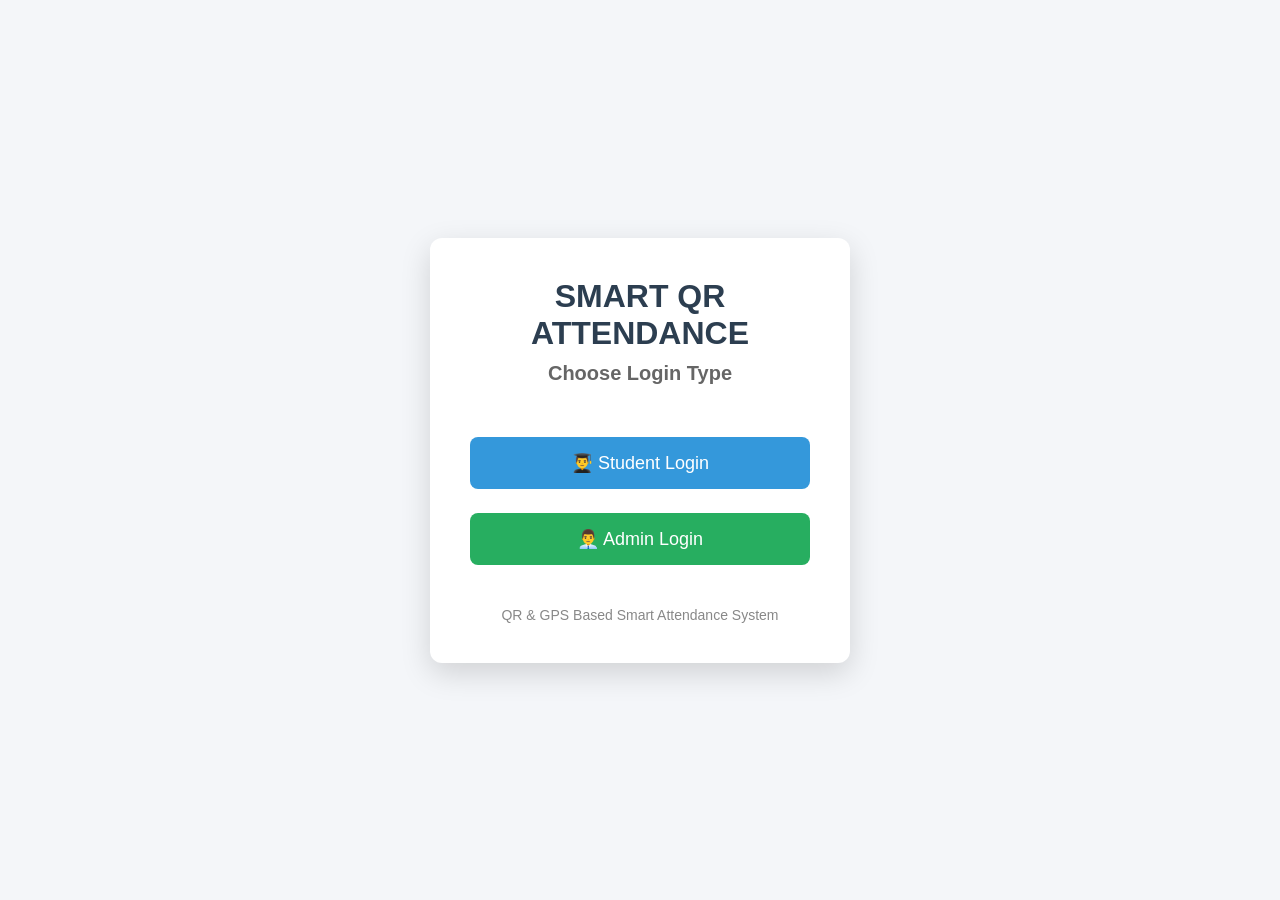
<file: frontend/index.html>
<!DOCTYPE html>
<html lang="en">

<head>

    <meta charset="UTF-8">

    <meta name="viewport" content="width=device-width, initial-scale=1.0">

    <title>Smart QR Attendance</title>

    <style>

        *{
            margin:0;
            padding:0;
            box-sizing:border-box;
            font-family:Arial, Helvetica, sans-serif;
        }

        body{

            background:#f4f6f9;

            display:flex;

            justify-content:center;

            align-items:center;

            height:100vh;

        }

        .container{

            width:420px;

            background:white;

            padding:40px;

            border-radius:12px;

            box-shadow:0 10px 30px rgba(0,0,0,.15);

            text-align:center;

        }

        h1{

            color:#2c3e50;

            margin-bottom:10px;

        }

        h2{

            color:#666;

            margin-bottom:40px;

            font-size:20px;

        }

        .btn{

            width:100%;

            padding:15px;

            margin:12px 0;

            border:none;

            border-radius:8px;

            font-size:18px;

            cursor:pointer;

            transition:.3s;

        }

        .student{

            background:#3498db;

            color:white;

        }

        .student:hover{

            background:#2980b9;

        }

        .admin{

            background:#27ae60;

            color:white;

        }

        .admin:hover{

            background:#1f8a4d;

        }

        p{

            margin-top:30px;

            color:#888;

            font-size:14px;

        }

    </style>

</head>

<body>

<div class="container">

    <h1>SMART QR ATTENDANCE</h1>

    <h2>Choose Login Type</h2>

    <button
        class="btn student"
        onclick="studentLogin()">

        👨‍🎓 Student Login

    </button>

    <button
        class="btn admin"
        onclick="adminLogin()">

        👨‍💼 Admin Login

    </button>

    <p>

        QR & GPS Based Smart Attendance System

    </p>

</div>

<script>

function studentLogin(){

    window.location.href="/login";

}

function adminLogin(){

    window.location.href="/login?role=admin";

}

</script>

</body>

</html>
</file>
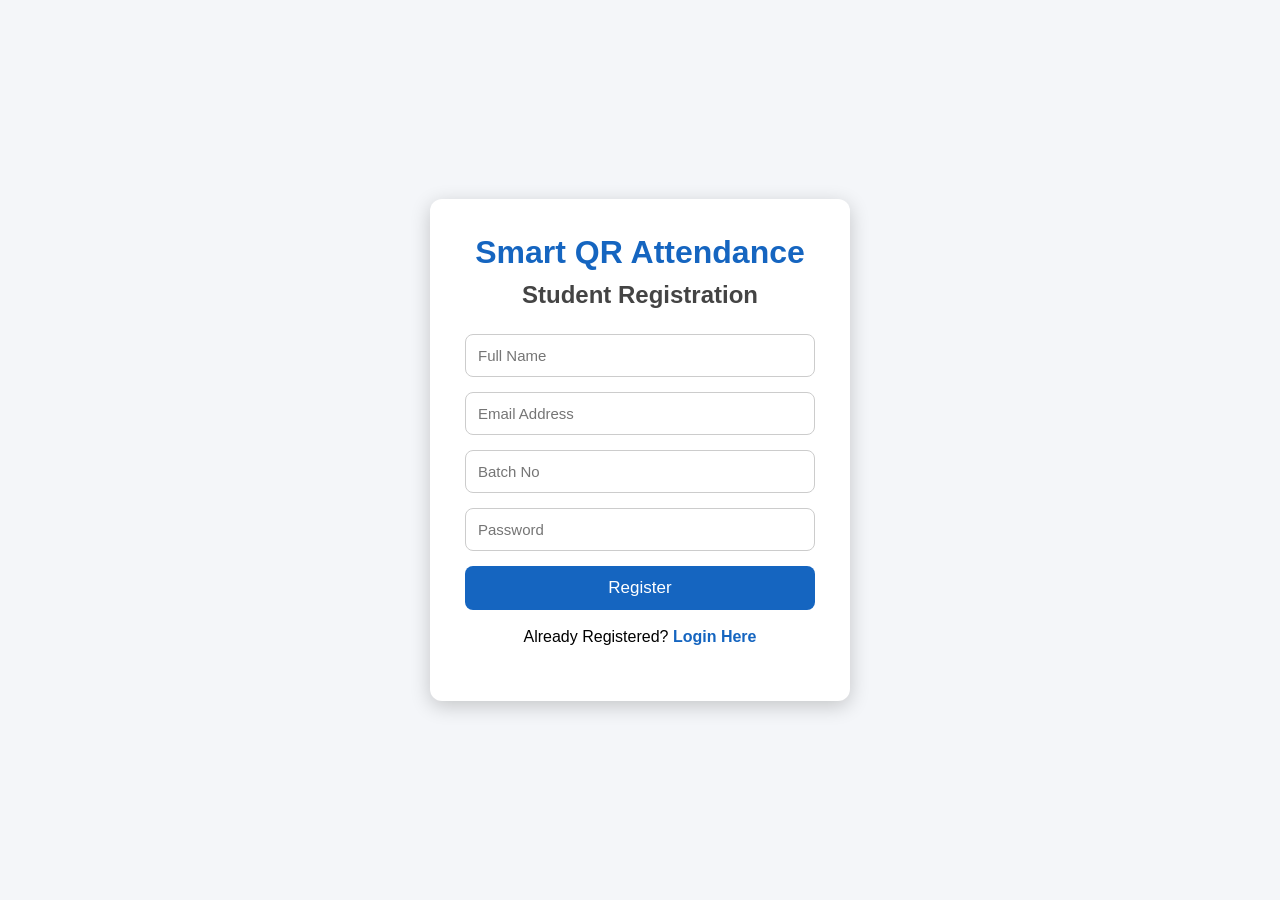
<file: frontend/register.html>
<!DOCTYPE html>
<html lang="en">

<head>

    <meta charset="UTF-8">

    <meta name="viewport"
          content="width=device-width, initial-scale=1.0">

    <title>Student Registration</title>

    <link rel="stylesheet" href="css/style.css">

</head>

<body>

<div class="container">

    <div class="card">

        <h1>Smart QR Attendance</h1>

        <h2>Student Registration</h2>

        <form id="registerForm">

            <input
                type="text"
                id="full_name"
                placeholder="Full Name"
                required>

            <input
                type="email"
                id="email"
                placeholder="Email Address"
                required>

            <input
                type="text"
                id="batch_no"
                placeholder="Batch No"
                required>

            
            <input
                type="password"
                id="password"
                placeholder="Password"
                required>

            <button type="submit">

                Register

            </button>

        </form>

        <p>

            Already Registered?

            <a href="/login">

                Login Here

            </a>

        </p>

        <div id="message"></div>

    </div>

</div>

<script src="js/register.js"></script>

</body>
</html>
</file>
<file: frontend/css/style.css>
*{
    margin:0;
    padding:0;
    box-sizing:border-box;
    font-family:Arial, Helvetica, sans-serif;
}

body{

    background:#f4f6f9;

    display:flex;

    justify-content:center;

    align-items:center;

    min-height:100vh;

}

.container{

    width:100%;

    display:flex;

    justify-content:center;

    align-items:center;

}

.card{

    width:420px;

    background:white;

    padding:35px;

    border-radius:12px;

    box-shadow:0px 5px 20px rgba(0,0,0,0.2);

}

.card h1{

    text-align:center;

    color:#1565C0;

    margin-bottom:10px;

}

.card h2{

    text-align:center;

    margin-bottom:25px;

    color:#444;

}

input{

    width:100%;

    padding:12px;

    margin-bottom:15px;

    border:1px solid #ccc;

    border-radius:8px;

    font-size:15px;

}

input:focus{

    outline:none;

    border:1px solid #1565C0;

}

button{

    width:100%;

    padding:12px;

    border:none;

    border-radius:8px;

    background:#1565C0;

    color:white;

    font-size:17px;

    cursor:pointer;

    transition:.3s;

}

button:hover{

    background:#0D47A1;

}

p{

    margin-top:18px;

    text-align:center;

}

a{

    color:#1565C0;

    text-decoration:none;

    font-weight:bold;

}

#message{

    margin-top:20px;

    text-align:center;

    font-weight:bold;

}
</file>
